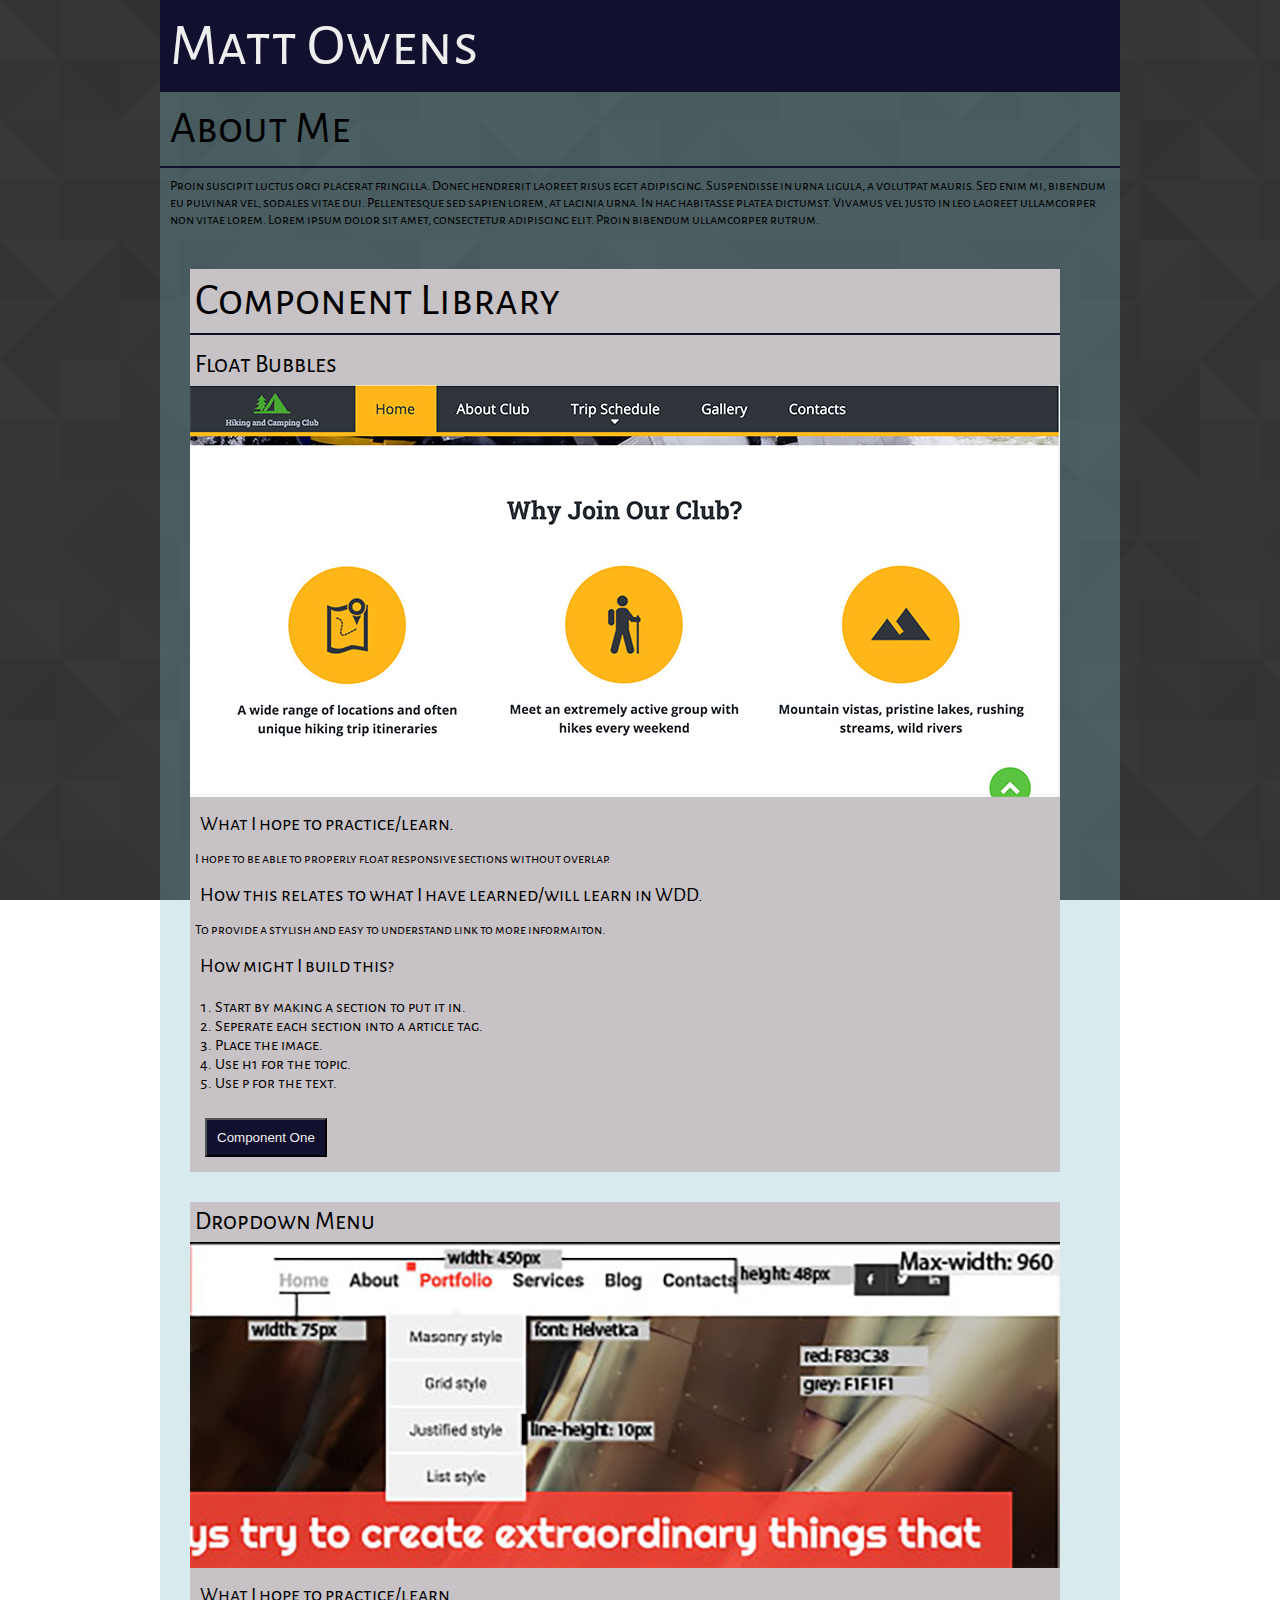
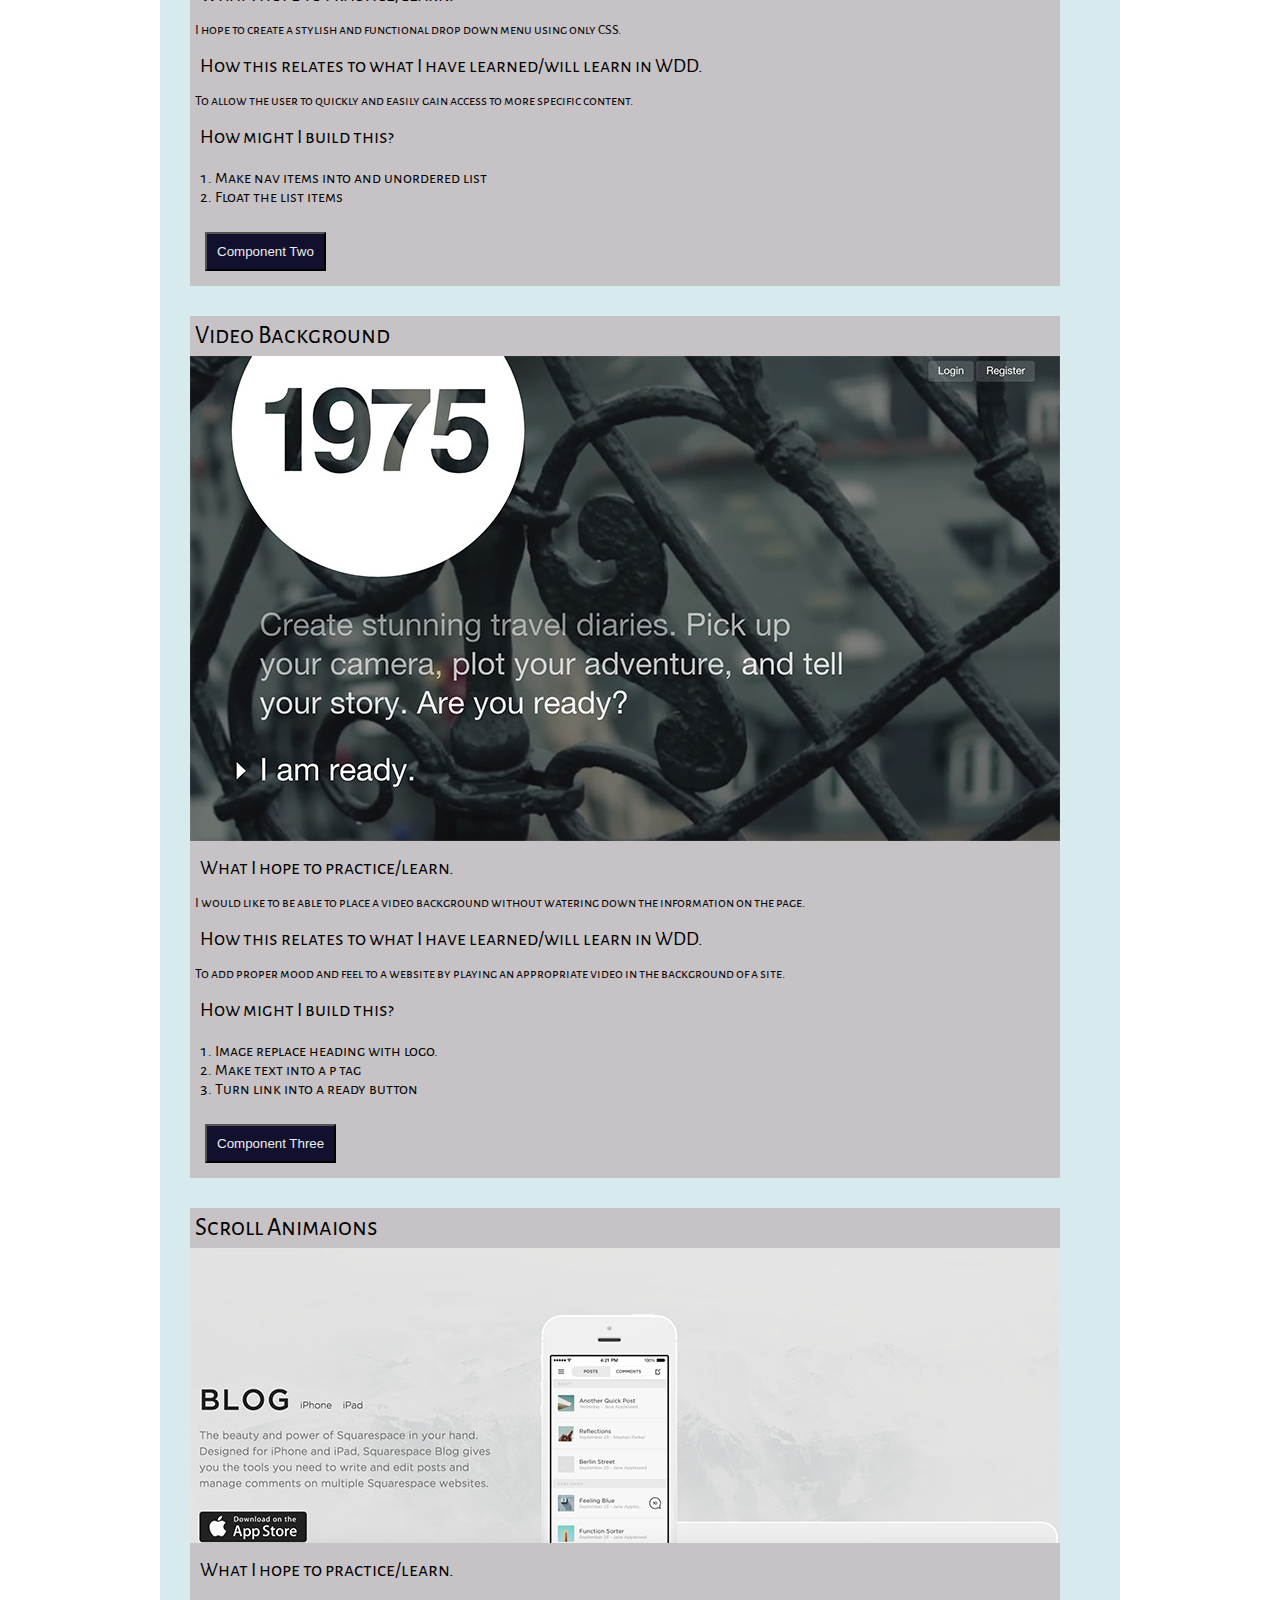
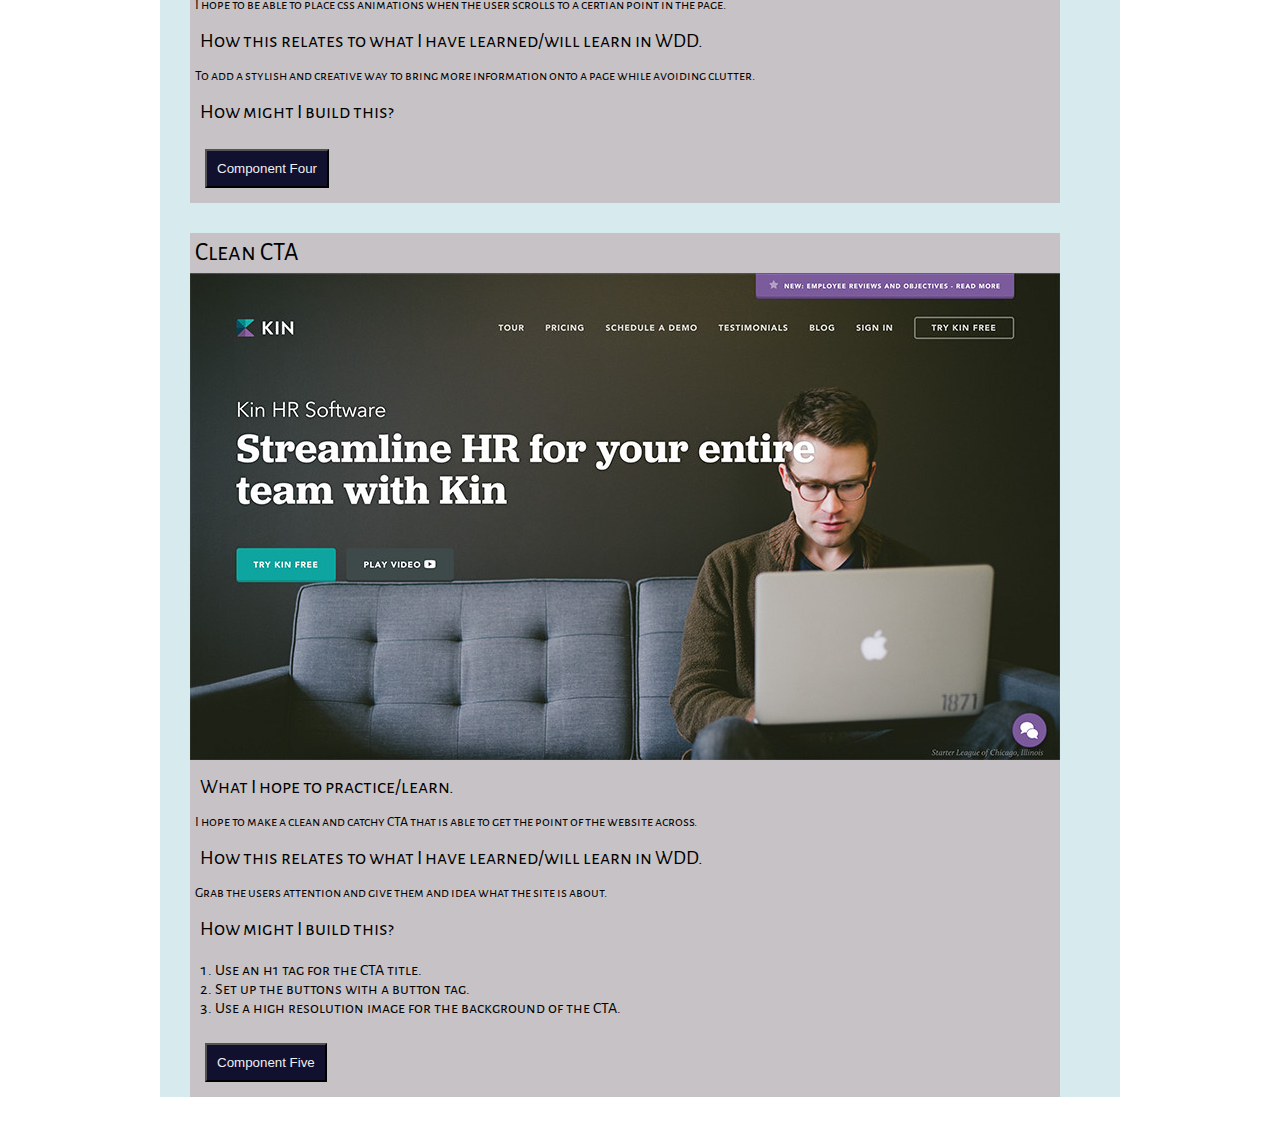
<file: index.html>
<!DOCTYPE html>
<html>
<head>
	<title>WSP: Matthew Owens</title>
	<link rel="stylesheet" type="text/css" href="css/reset.css" />
	<link rel="stylesheet" type="text/css" href="css/main.css" />
    <link href='https://fonts.googleapis.com/css?family=Alegreya+Sans+SC' rel='stylesheet' type='text/css'>
</head>
<body>
    
    <div class="wrapper">
	<!-- Header -->
        <header>
            <h1>Matt Owens</h1>
            

    <!-- About -->	

        <section class="about">
            <h2>About Me</h2>

            <p>Proin suscipit luctus orci placerat fringilla. Donec hendrerit laoreet risus eget adipiscing. Suspendisse in urna ligula, a volutpat mauris. Sed enim mi, bibendum eu pulvinar vel, sodales vitae dui. Pellentesque sed sapien lorem, at lacinia urna. In hac habitasse platea dictumst. Vivamus vel justo in leo laoreet ullamcorper non vitae lorem. Lorem ipsum dolor sit amet, consectetur adipiscing elit. Proin bibendum ullamcorper rutrum. 
            </p>
            </section>
        </header>

        <!-- Blog, Components -->
        
        

        <article class='component1'>
            <h2>Component Library</h2>
            <h3>Float Bubbles</h3>
            <img src="images/Float_Component.jpg">
            <h4>What I hope to practice/learn.</h4>
            <p>I hope to be able to properly float responsive sections without overlap.</p>
            <h4>How this relates to what I have learned/will learn in WDD.</h4>
            <p>To provide a stylish and easy to understand link to more informaiton.</p>
            <h4>How might I build this?</h4>
            <ol>
                <li>Start by making a section to put it in.</li>
                <li>Seperate each section into a article tag.</li>
                <li>Place the image.</li>
                <li>Use h1 for the topic.</li>
                <li>Use p for the text.</li>
            </ol>
            
            <a href="components/1/component.html"><button>Component One</button></a>

        </article>

        <article class='component2'>
            <h3>Dropdown Menu</h3>
            <img src="images/Dropdown_Menu.jpg">
            <h4>What I hope to practice/learn.</h4>
            <p>I hope to create a stylish and functional drop down menu using only CSS.</p>
            <h4>How this relates to what I have learned/will learn in WDD.</h4>
            <p>To allow the user to quickly and easily gain access to more specific content.</p>
            <h4>How might I build this?</h4>
            <ol>
                <li>Make nav items into and unordered list</li>
                <li>Float the list items</li>
            </ol>
            
            <a href="components/2/component.html"><button>Component Two</button></a>

        </article>

        <article class='component3'>
            <h3>Video Background</h3>
            <img src="images/Screen%20Shot%202016-01-08%20at%201.26.59%20AM.jpg">
            <h4>What I hope to practice/learn.</h4>
            <p>I would like to be able to place a video background without watering down the information on the page.</p>
            <h4>How this relates to what I have learned/will learn in WDD.</h4>
            <p>To add proper mood and feel to a website by playing an appropriate video in the background of a site.</p>
            <h4>How might I build this?</h4>
            <ol>
                <li>Image replace heading with logo.</li>
                <li>Make text into a p tag</li>
                <li>Turn link into a ready button</li>
                </li>
            </ol>
        
        <a href="components/3/component.html"><button>Component Three</button></a>

        </article>

        <article class='component4'>
            <h3>Scroll Animaions</h3>
            <img src="images/Scroll_Animation.jpg">
            <h4>What I hope to practice/learn.</h4>
            <p>I hope to be able to place css animations when the user scrolls to a certian point in the page.</p>
            <h4>How this relates to what I have learned/will learn in WDD.</h4>
            <p>To add a stylish and creative way to bring more information onto a page while avoiding clutter.</p>
            <h4>How might I build this?</h4>
            
            <a href="components/4/component.html"><button>Component Four</button></a>

        </article>

        <article class='component5'>
            <h3>Clean CTA</h3>
            <img src="images/Clean_CTA.jpg">
            <h4>What I hope to practice/learn.</h4>
            <p>I hope to make a clean and catchy CTA that is able to get the point of the website across.</p>
            <h4>How this relates to what I have learned/will learn in WDD.</h4>
            <p>Grab the users attention and give them and idea what the site is about.</p>
            
            <h4>How might I build this?</h4>
            
            <ol>
                <li>Use an h1 tag for the CTA title.</li>
                <li>Set up the buttons with a button tag.</li>
                <li>Use a high resolution image for the background of the CTA.</li>
            </ol>
            
            <a href="components/5/component.html"><button>Component Five</button></a>

        </article>



        <footer></footer>
    
    </div>

</body>
</html>
</file>
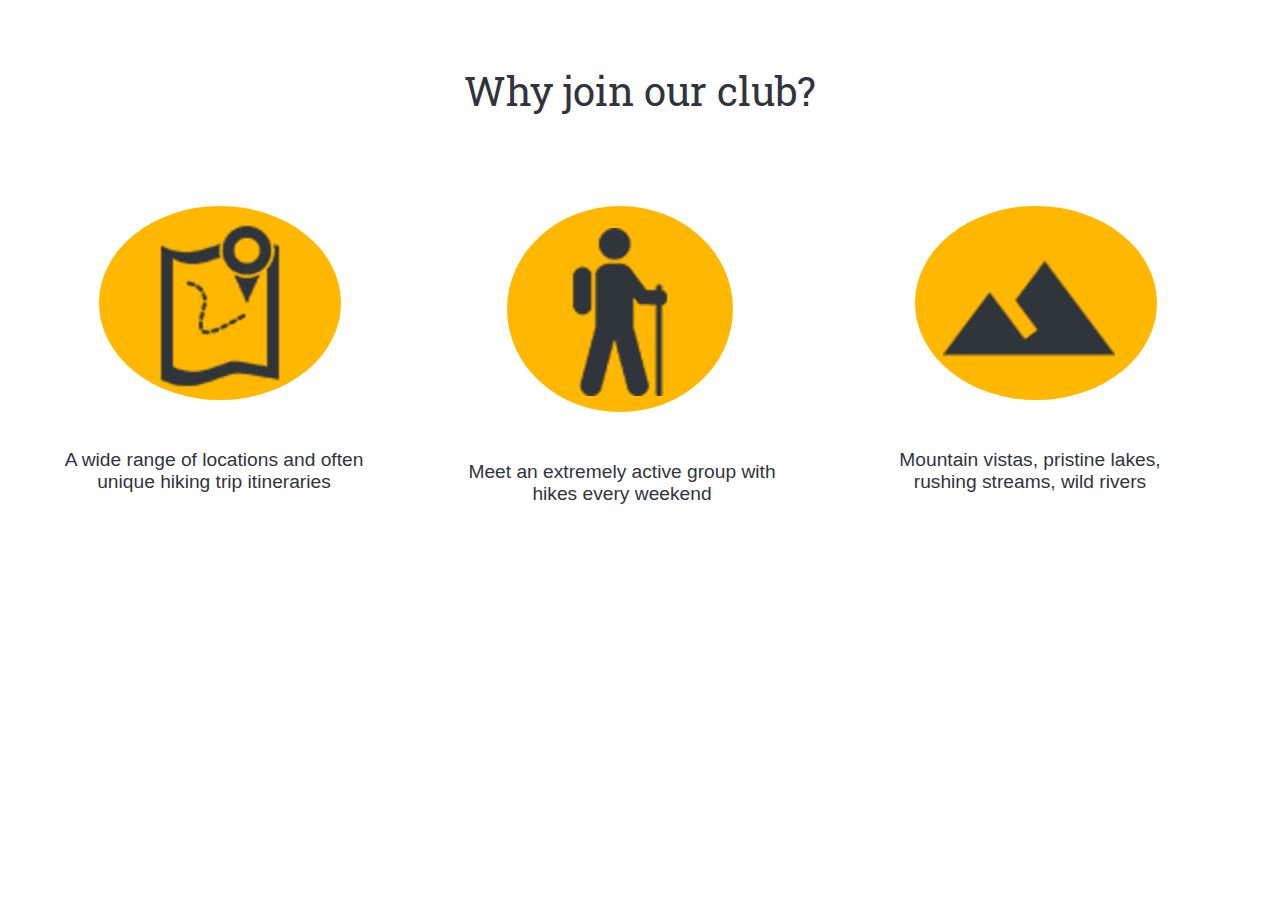
<file: components/1/component.html>
<!DOCTYPE html>
<html>
<head>
	<title>WSP Component: Matthew Owens</title>

	<link rel="stylesheet" type="text/css" href="../../css/reset.css" />
	<link rel="stylesheet" type="text/css" href="component.css" />
    <link href='https://fonts.googleapis.com/css?family=Roboto+Slab' rel='stylesheet' type='text/css'>
    <link href='https://fonts.googleapis.com/css?family=Roboto:700' rel='stylesheet' type='text/css'>

	
</head>
<body>

	<!-- Component -->
   <section> 
        <h1>Why join our club?</h1>
        <article>
            <img src="map.png"/>
            <p>A wide range of locations and often unique hiking trip itineraries</p>
        </article>
        <article>
            <img src="hiker.png"/>
            <p>Meet an extremely active group with hikes every weekend</p>
        </article>
        <article>
            <img src="mountains.png"/>
            <p>Mountain vistas, pristine lakes, rushing streams, wild rivers</p> 
        </article>
    </section>

	<!-- End Component -->
	
</body>
</html>
</file>
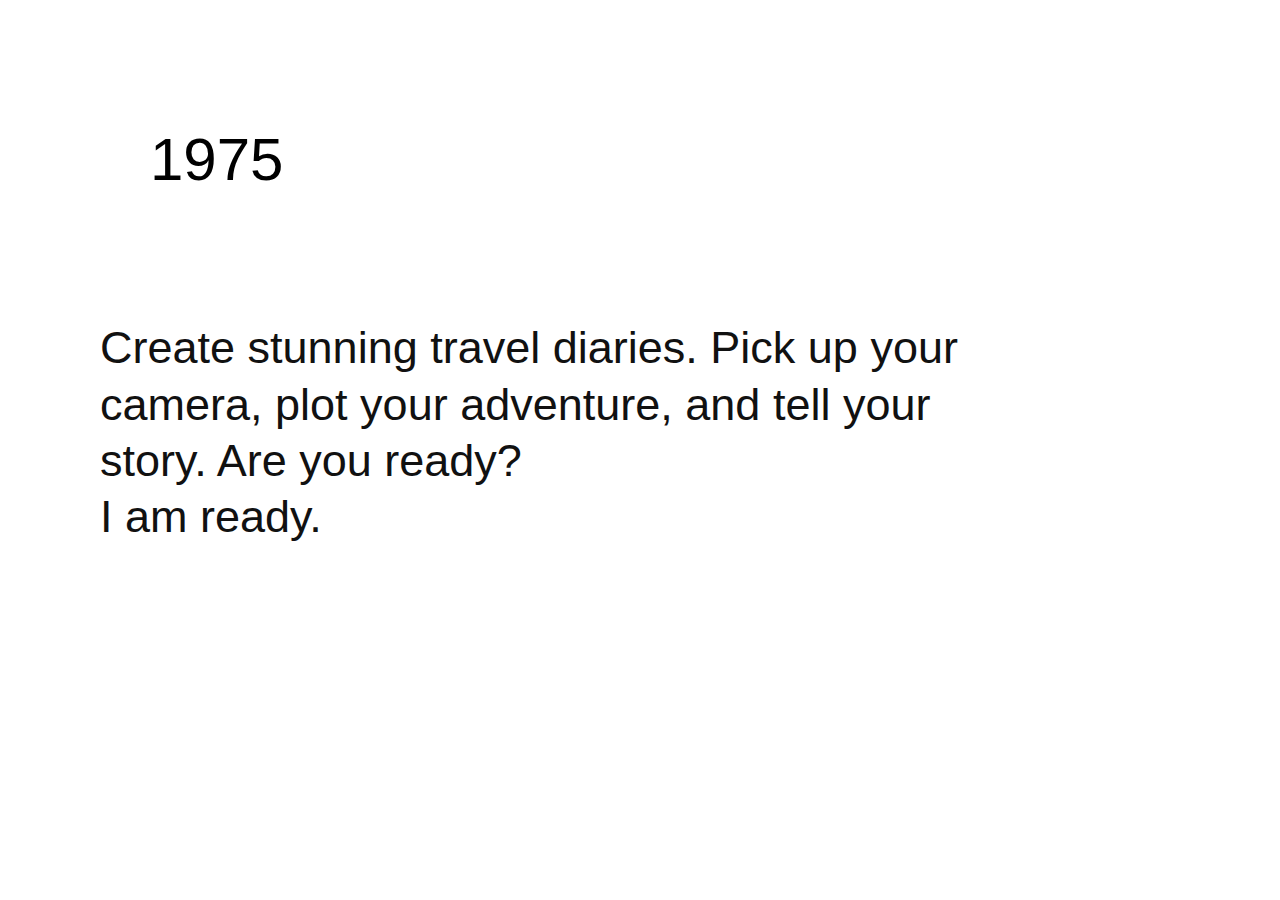
<file: components/3/component.html>
<!DOCTYPE html>
<html>
<head>
	<title>WSP Component: Firstname Lastname</title>

	<link rel="stylesheet" type="text/css" href="../../css/reset.css" />
	<link rel="stylesheet" type="text/css" href="component.css" />

	
</head>
<body>

	<!-- Component -->
    
    <h1> 1975 </h1>
    
    <p>Create stunning travel diaries. Pick up your camera, plot your adventure, and tell your story.<strong> Are you ready?</strong></p>
    <p><a href="#">I am ready.</a></p>
    
    <section class="video-background">
        <video autoplay="autoplay" height="720" class="welcome-video" loop="loop" width="1280">
        <source src="https://s3.amazonaws.com/1975-production/assets/videos/welcome-screen-video.mp4">           </video>
    </section>

	<!-- End Component -->
	
</body>
</html>
</file>
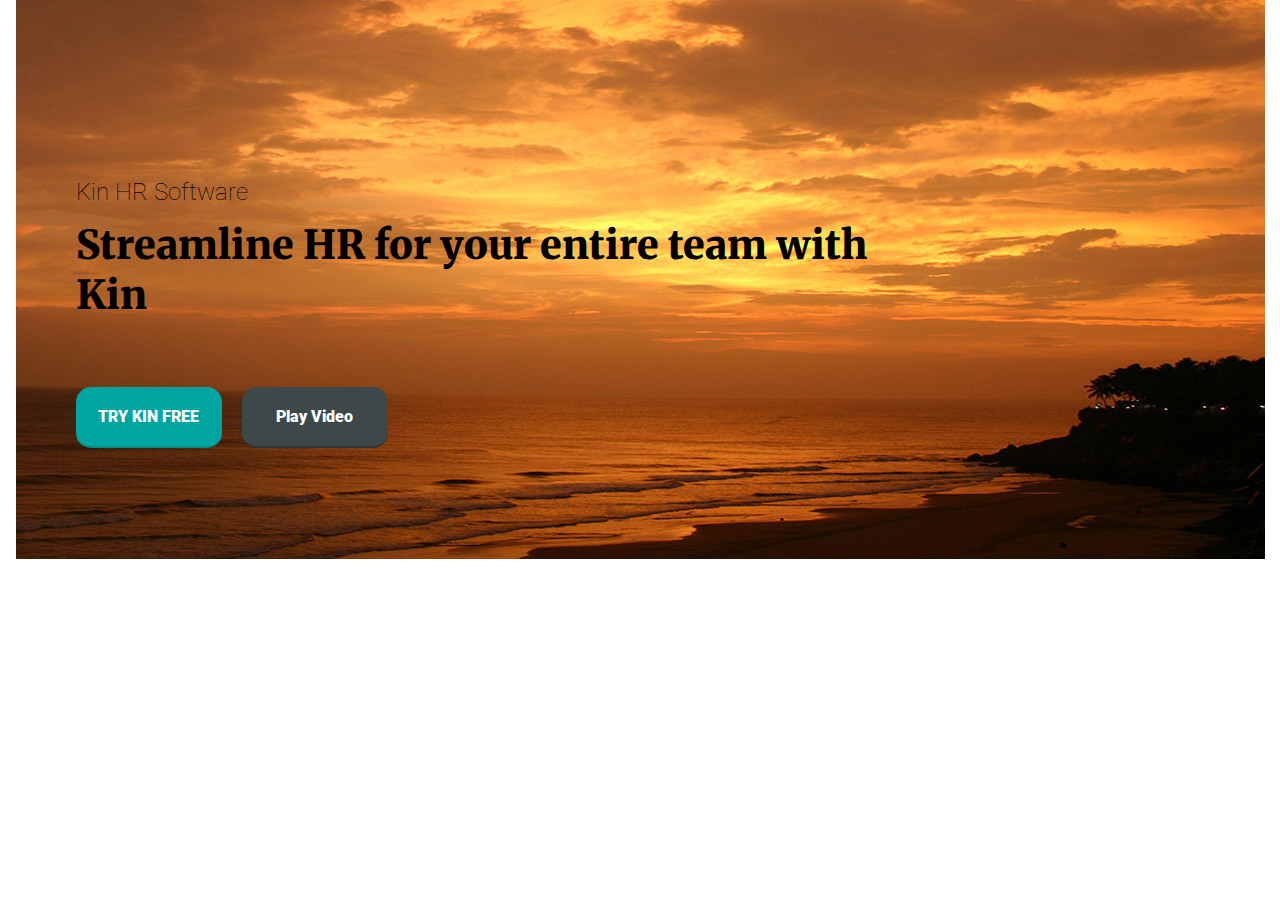
<file: components/5/component.html>
<!DOCTYPE html>
<html>
<head>
	<title>WSP Component: Matthew Owens</title>

	<link rel="stylesheet" type="text/css" href="../../css/reset.css" />
	<link rel="stylesheet" type="text/css" href="component.css" />
    <link href='https://fonts.googleapis.com/css?family=Merriweather:400,900' rel='stylesheet' type='text/css'>
    <link href='https://fonts.googleapis.com/css?family=Roboto' rel='stylesheet' type='text/css'>

	
</head>
<body>

	<!-- Component -->
    
    <section>
        <span>Kin HR Software</span>
        <h1>Streamline HR for your entire team with Kin</h1>
        
        <button>TRY KIN FREE</button>
        <button>Play Video</button>
    </section>

	<!-- End Component -->
	
</body>
</html>
</file>
<file: css/main.css>
/* Project CSS 
============================================================
============================================================*/
body{
    background: url('../images/footer_lodyas.png') fixed;
    font-family: 'Alegreya Sans SC', sans-serif; 
}



.wrapper{
    margin: 0 auto;
    width: 960px;
    background-color: rgba(121, 186, 199, .3);
}

h1{
    font-size: 60px;
    padding: 10px;
    background: #11102E;
    color: #eee;
}

h2{
    font-size: 45px;
    padding: 5px;
    border-bottom: 2px solid #11102E;
}

h3{
    font-size: 25px;
    margin-top: 10px;
    padding: 5px;
}

h4{
    padding: 10px;
    font-size: 20px;
}

p{
  font-size: 14px;
}

button{
    margin: 15px;
    padding: 10px;
    background-color: #11102E;
    color: #eee;
}

/* HEADER=============*/

.about p, .about h2{
    padding: 10px;
}







/* COMPONENTS ============================== */

article{
    background: #C7C2C5;
    width: 870px;
    margin: 30px;
}

article p{
    padding: 5px;
}

ol{
    padding: 10px 25px;
}
</file>
<file: components/1/component.css>
/* Component Stylesheet 
============================================================
============================================================*/

body{
    font-size: 100%;
    max-width: 1260px;
    margin: 0 auto;
}

h1{
    color: #30353C;
    font-size: 2.5em;
    text-align: center;
    margin: 64px 64px 0 64px;
    font-family: 'Roboto Slab', serif;
}

article img{
    border-radius: 60%;
    padding: 45px;
}

p{
    color: #30353C;
    font-family: 'Roboto 700', sans-serif;
    font-size: 1.2em;
}

article p{
    text-align: center;
}

article{
    margin:44px;
}

article{
    float: left;
    width: 320px;
}

section:after{
    clear: left;
}
</file>
<file: components/3/component.css>
/* Component Stylesheet 
============================================================
============================================================*/

body{
    width: 100%;
    font-size: 15px;
    line-height: 135%;
    vertical-align: baseline;
    font-family: "Helvetica Neue", Helvetica, Arial, sans-serif;
}

h1{
    font-size: 400%;
    margin: 150px;
}

.welcome-video{
    position: absolute;
    top: 50%;
    left: 50%;
    width: auto;
    height: auto;
    min-width: 100%;
    min-height: 100%;
    -webkit-transform: translate(-50%, -50%);
    -moz-transform: translate(-50%, -50%);
    -ms-transform: translate(-50%, -50%);
    transform: translate(-50%, -50%);
    z-index: -100;
}

p{
    font-size: 300%;
    line-height: 125%;
    color: #111;
    width: 73.87497%;
    max-width: 73.87497%;
    margin: 0 100px;
    clear: both;
}

a{
    text-decoration: none;
    color: #111;
}
</file>
<file: components/5/component.css>
/* Component Stylesheet 
============================================================
============================================================*/

body{
    max-width: 1249px;
    margin: 0 auto;
    font-size: 100%
}

section{
    background: url(comp5-background.jpg);
    height: 559px;
}

span{
    font-family: 'Roboto', sans-serif;
    font-weight: 100;
    display: inline-block;
    margin: 178px 0px 7px 60px;
    font-size: 1.5em;
}

h1{
    font-family: 'Merriweather', serif;
    font-weight: 900;
    margin: 7px 60px;
    font-size: 2.5em;
    width: 837px;
}

button{
    width: 146px;
    padding: 20px 0px;
    border-radius: 15px;
    border: none;
    font-family: 'Roboto', sans-serif;
    font-weight: 900;
    font-size: 1em;
    color: #FFF;
    
}

button:nth-of-type(1){
    margin: 60px 16px 0px 60px;
    background: #00A5A1;
    border-bottom: 2px solid #008C87;
}

button:nth-of-type(2){
    background: #3D4949;
    border-bottom: 2px solid #2F3434;
}
</file>
